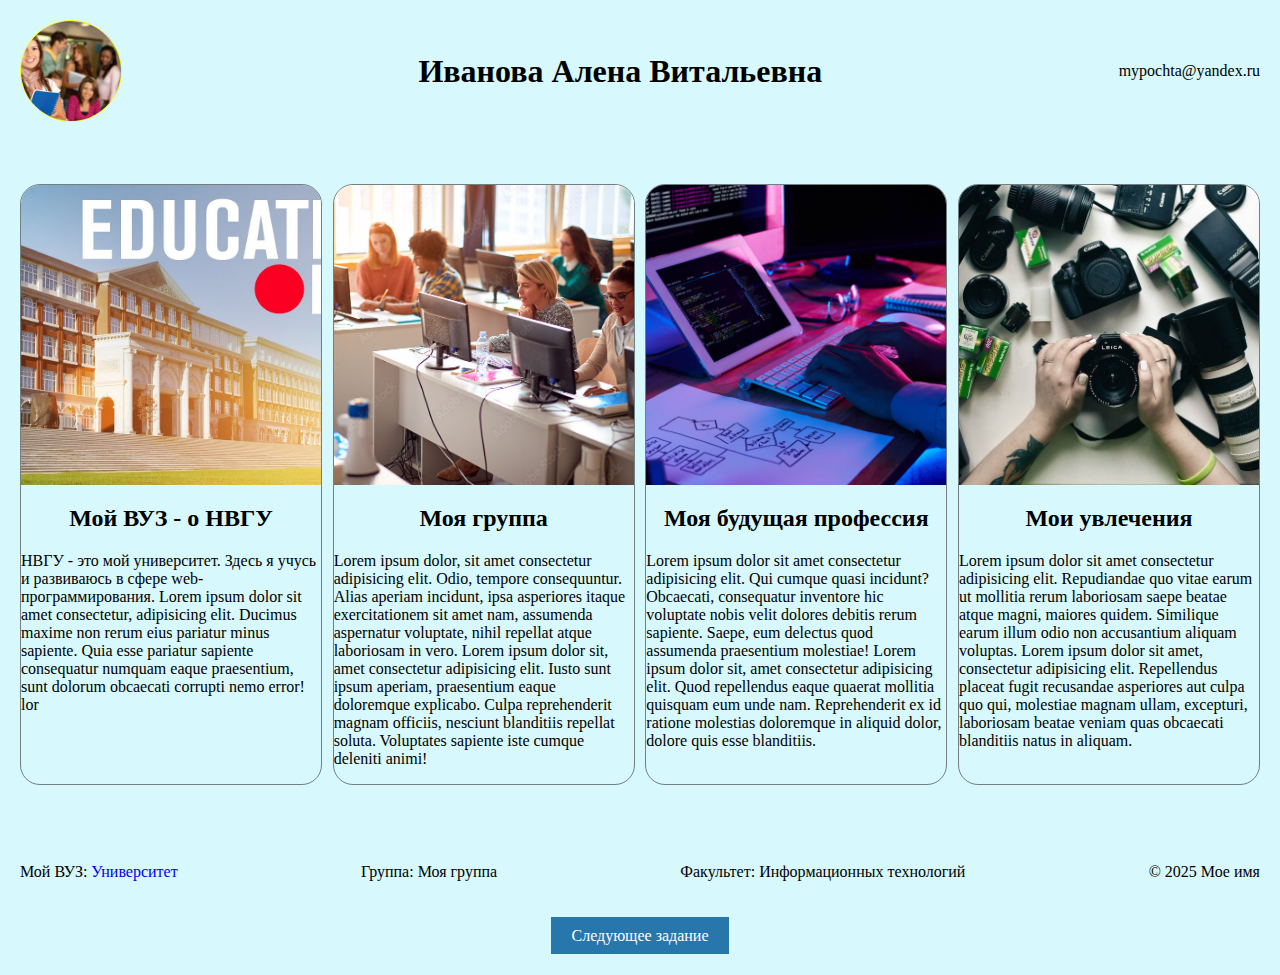
<file: index.html>
<!DOCTYPE html>
<html lang="en">
<head>
    <meta charset="UTF-8">
    <meta name="viewport" content="width=device-width, initial-scale=1.0">
    <link rel="stylesheet" href="style.css">
    <title>Моя страница</title>
</head>
<body>

    <!-- Шапка -->
    <header class="header">
        <img class="img1" src="img/student.jpg" alt="ФИО студента">
        <h1>Иванова Алена Витальевна</h1>
        <p>mypochta@yandex.ru</p>
    </header>



    <!-- Основа -->
    <main>
        <!-- Вуз -->
        <div class="card">
            <img src="img/university.jpg" alt="Фото университета">
            <h2>Мой ВУЗ - о НВГУ</h2>
            <p>НВГУ - это мой университет. Здесь я учусь и развиваюсь в сфере web-программирования. Lorem ipsum dolor sit amet consectetur, adipisicing elit. Ducimus maxime non rerum eius pariatur minus sapiente. Quia esse pariatur sapiente consequatur numquam eaque praesentium, sunt dolorum obcaecati corrupti nemo error! lor</p>
        </div>
    

        <!-- Группа -->
        <div class="card">
            <img src="img/group.jpg" alt="Фото группы">
            <h2>Моя группа</h2>
            <p>Lorem ipsum dolor, sit amet consectetur adipisicing elit. Odio, tempore consequuntur. Alias aperiam incidunt, ipsa asperiores itaque exercitationem sit amet nam, assumenda aspernatur voluptate, nihil repellat atque laboriosam in vero. Lorem ipsum dolor sit, amet consectetur adipisicing elit. Iusto sunt ipsum aperiam, praesentium eaque doloremque explicabo. Culpa reprehenderit magnam officiis, nesciunt blanditiis repellat soluta. Voluptates sapiente iste cumque deleniti animi!</p>
        </div>
    

        <!-- Профессия -->
        <div class="card">
            <img src="img/prof.jpg" alt="Профессия">
            <h2>Моя будущая профессия</h2>
            <p>Lorem ipsum dolor sit amet consectetur adipisicing elit. Qui cumque quasi incidunt? Obcaecati, consequatur inventore hic voluptate nobis velit dolores debitis rerum sapiente. Saepe, eum delectus quod assumenda praesentium molestiae! Lorem ipsum dolor sit, amet consectetur adipisicing elit. Quod repellendus eaque quaerat mollitia quisquam eum unde nam. Reprehenderit ex id ratione molestias doloremque in aliquid dolor, dolore quis esse blanditiis.</p>
        </div>
    
        
        <!-- Хобби -->
        <div class="card">
            <img src="img/hobby.jpg" alt="Хобби">
            <h2>Мои увлечения</h2>
            <p>Lorem ipsum dolor sit amet consectetur adipisicing elit. Repudiandae quo vitae earum ut mollitia rerum laboriosam saepe beatae atque magni, maiores quidem. Similique earum illum odio non accusantium aliquam voluptas. Lorem ipsum dolor sit amet, consectetur adipisicing elit. Repellendus placeat fugit recusandae asperiores aut culpa quo qui, molestiae magnam ullam, excepturi, laboriosam beatae veniam quas obcaecati blanditiis natus in aliquam.</p>
        </div>
    </main>


    <!-- подвал -->
    <footer class="footer">
        <p>Мой ВУЗ: <a href="https://nvsu.ru" target="_blank">Университет</a></p>
        <p>Группа: Моя группа</p>
        <p>Факультет: Информационных технологий</p>
        <p>&copy; 2025 Мое имя</p>
    </footer>


    <!-- Ссылка на след задание -->
    <div class="next">
        <a href="next.html" class="btn">Следующее задание</a>
    </div>
</body>

</html>
</file>
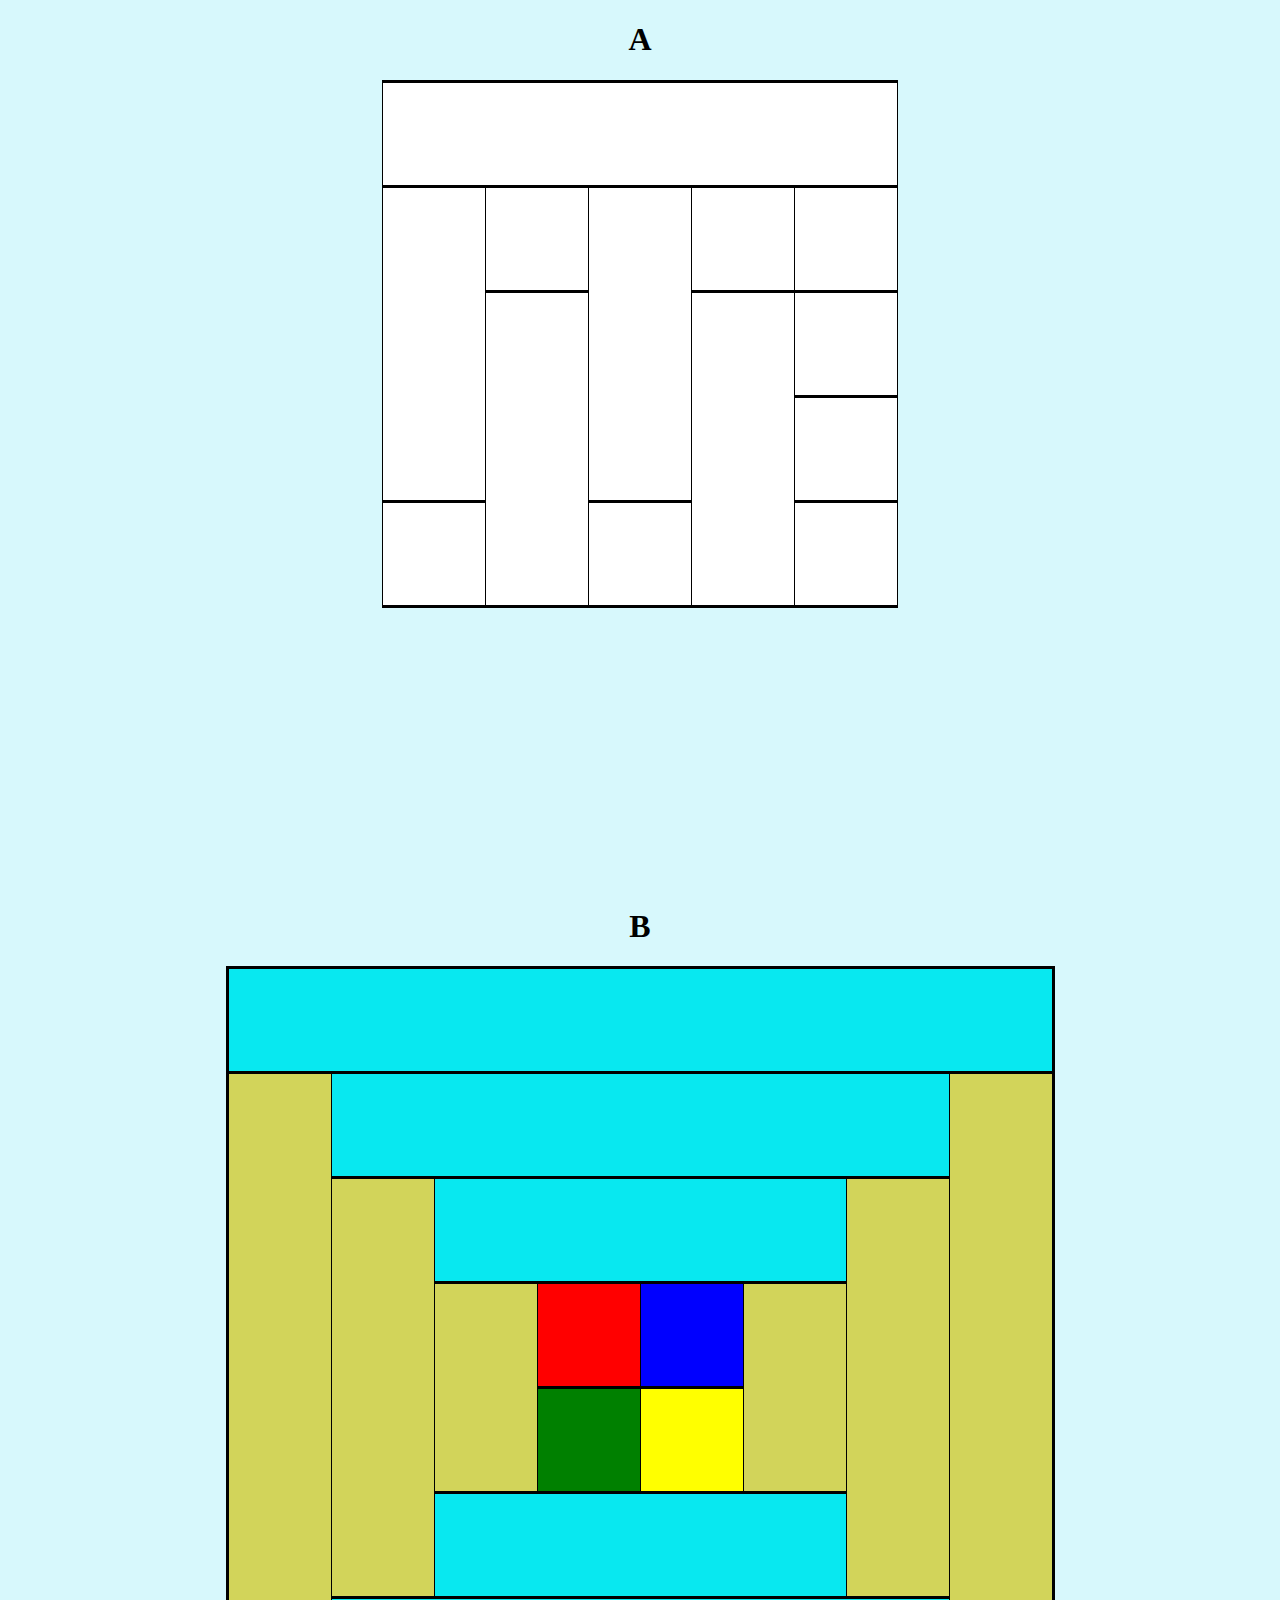
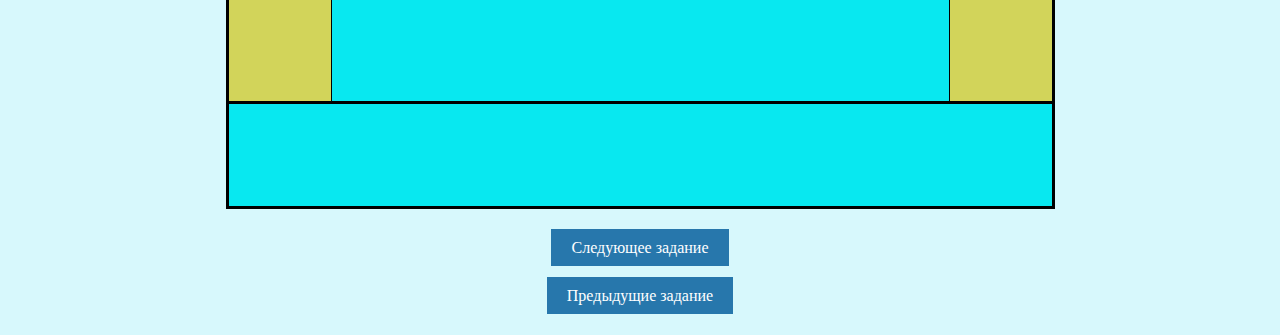
<file: next.html>
<!DOCTYPE html>
<html lang="en">
<head>
    <meta charset="UTF-8">
    <meta name="viewport" content="width=device-width, initial-scale=1.0">
    <link rel="stylesheet" href="style.css">
    <title>Таблицы</title>
</head>
<body>
    <h1 style="text-align: center">А</h1>
    <table class="tb" style="background-color:white;">
    
        <!-- tr строки, td поля -->
        <tbody>
            <!-- первая строка -->
            <tr>
                <td colspan="5"></td>
            </tr>
            <!-- вторая строка -->
            <tr>
                <td rowspan="3"></td>
                <td></td>
                <td rowspan="3"></td>
                <td></td>
                <td></td>
            </tr>
            <!-- третья строка -->
            <tr>
                <td rowspan="3"></td>
                <td rowspan="3"></td>
                <td></td>
            </tr>
            <!-- четвертая строка -->
            <tr>
                <td></td>
            </tr>
            <!-- пятаая строка -->
            <tr>
                <td></td>
                <td></td>
                <td></td>
            </tr>
        </tbody>
    </table>




    <h1 style="text-align: center; margin-top: 300px;">B</h1>

    <table class="tb" style="border: 3px solid black;">
    <tbody>
        <tr style="background-color: rgb(8, 232, 240);">
            <td colspan="8"></td>
        </tr>

        <tr>
            <td style="background-color: rgb(210, 212, 90);" rowspan="6"></td>
            <td style="background-color: rgb(8, 232, 240);"colspan="6"></td>
            <td style="background-color: rgb(210, 212, 90);"rowspan="6"></td>
        </tr>

        <tr>
            <td style="background-color: rgb(210, 212, 90);" rowspan="4"></td>
            <td colspan="4" style="background-color: rgb(8, 232, 240);"colspan="6"></td>
            <td style="background-color: rgb(210, 212, 90);" rowspan="4"></td>
        </tr>


        <tr>
            <td style="background-color: rgb(210, 212, 90);" rowspan="2"></td>
            <td style="background-color:red"></td>
            <td style="background-color:blue"></td>
            <td style="background-color: rgb(210, 212, 90);" rowspan="2"></td>
        </tr>

        <tr>
            <td style="background-color:green"></td>
             <td style="background-color:yellow"></td>
        </tr>

        <tr>
            <td style="background-color: rgb(8, 232, 240);"colspan="4"></td>
        </tr>

        <tr>
            <td style="background-color: rgb(8, 232, 240);"colspan="6"></td>
        </tr>

        <tr>
            <td style="background-color: rgb(8, 232, 240);"colspan="8"></td>
        </tr>
    </tbody>
    </table>


 <!-- Ссылка на след задание и предыдущее -->
    <div class="next">
        <a href="next2.html" class="btn">Следующее задание</a>
    </div>

    <div class="next">
        <a href="index.html" class="btn">Предыдущие задание</a>
    </div>
</body>

</html>
</file>
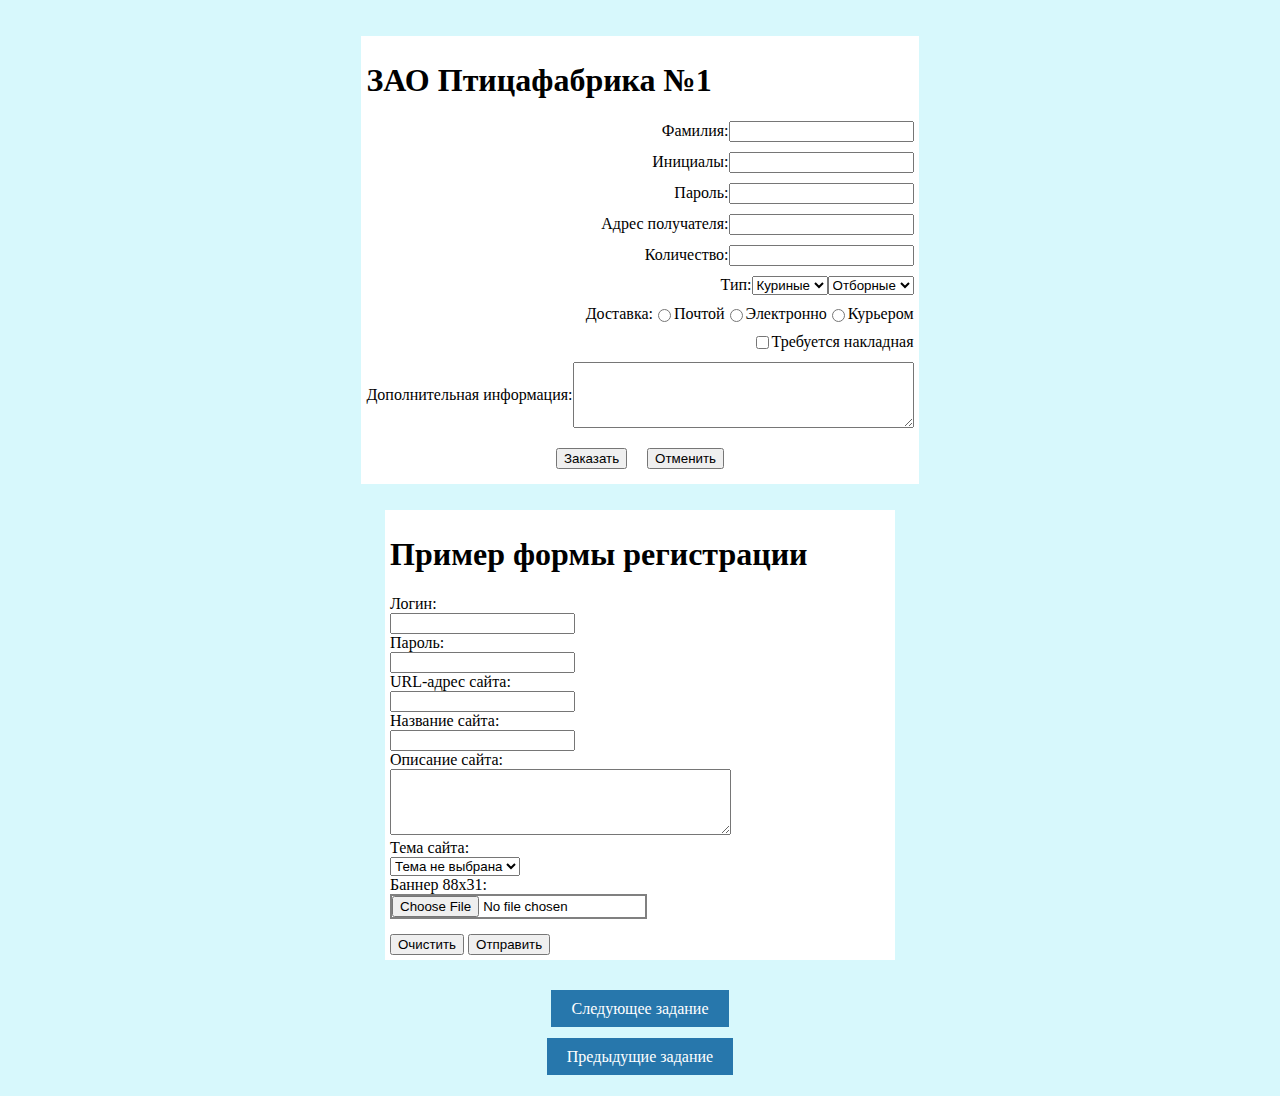
<file: next2.html>
<!DOCTYPE html>
<html lang="ru">
<head>
    <meta charset="UTF-8">
    <meta name="viewport" content="width=device-width, initial-scale=1.0">
    <link rel="stylesheet" href="style.css">
    <title>Формы</title>
</head>
<body>

   
    <form class="order-form"> 
    <ul>
        <h1>ЗАО Птицафабрика №1</h1>
        <!-- Основные поля -->
        <li>
            <label for="surname">Фамилия:</label>
            <input type="text" id="surname" name="surname" required>
        </li>
        
        <li>
            <label for="initials">Инициалы:</label>
            <input type="text" id="initials" name="initials" required>
        </li>

        <li>
            <label for="password">Пароль:</label>
            <input type="password" id="password" name="password" required>
        </li>

        <li>
            <label for="address">Адрес получателя:</label>
            <input type="text" id="address" name="address" required>
        </li>

        <li>
            <label for="quantity">Количество:</label>
            <input type="number" id="quantity" name="quantity" required>
        </li>


        <li>
            <label for="type1">Тип:</label>
            <select id="type1" name="type1">
                <option>Куриные</option>
            </select>

            <select id="type2" name="type2">
                <option>Отборные</option>
            </select>
        </li>


        <li>
            <label>Доставка:</label>
            <input type="radio" id="mail" name="delivery" value="Почтой" required>
            <label for="mail">Почтой</label>

            <input type="radio" id="email" name="delivery" value="Электронно">
            <label for="email">Электронно</label>

            <input type="radio" id="courier" name="delivery" value="Курьером">
            <label for="courier">Курьером</label>
        </li>


        <li>
            <input type="checkbox" id="invoice" name="invoice">
            <label for="invoice">Требуется накладная</label>
        </li>

        
        <li>
            <label for="additional">Дополнительная информация:</label>
            <textarea id="additional" name="additional" rows="4" cols="40"></textarea>
        </li>

        <div>
            <button type="submit">Заказать</button>
            <button type="reset">Отменить</button>
        </div>
    </ul>

</form>




<div class="blform">
<form class="form2">
    <h1>Пример формы регистрации</h1>
    <div>
      <label for="login">Логин:</label><br>
      <input type="text" id="login" name="login" required>
    </div>

    <div>
      <label for="password">Пароль:</label><br>
      <input type="password" id="password" name="password" required>
    </div>

    <div>
      <label for="url">URL-адрес сайта:</label><br>
      <input type="url" id="url" name="url">
    </div>

    <div>
      <label for="site-name">Название сайта:</label><br>
      <input type="text" id="site-name" name="site-name">
    </div>

    <div>
      <label for="description">Описание сайта:</label><br>
      <textarea id="description" name="description" rows="4" cols="40"></textarea>
    </div>

    <!-- Тема -->
    <div>
      <label for="theme">Тема сайта:</label><br>
      <select id="theme" name="theme">
        <option selected>Тема не выбрана</option>
      </select>
    </div>

    <div>
      <label for="banner">Баннер 88x31:</label><br>
      <input type="file" id="banner" name="banner" accept="image/*" style="border:2px solid grey">
    </div>

    <div class="but2">
      <button type="reset">Очистить</button>
      <button type="submit">Отправить</button>
    </div>
  </form>
</div>
    


<!-- Ссылка на след задание и предыдущее -->
    <div class="next">
        <a href="next3.html" class="btn">Следующее задание</a>
    </div>

    <div class="next">
        <a href="next.html" class="btn">Предыдущие задание</a>
    </div>
</body>
</html>
</file>
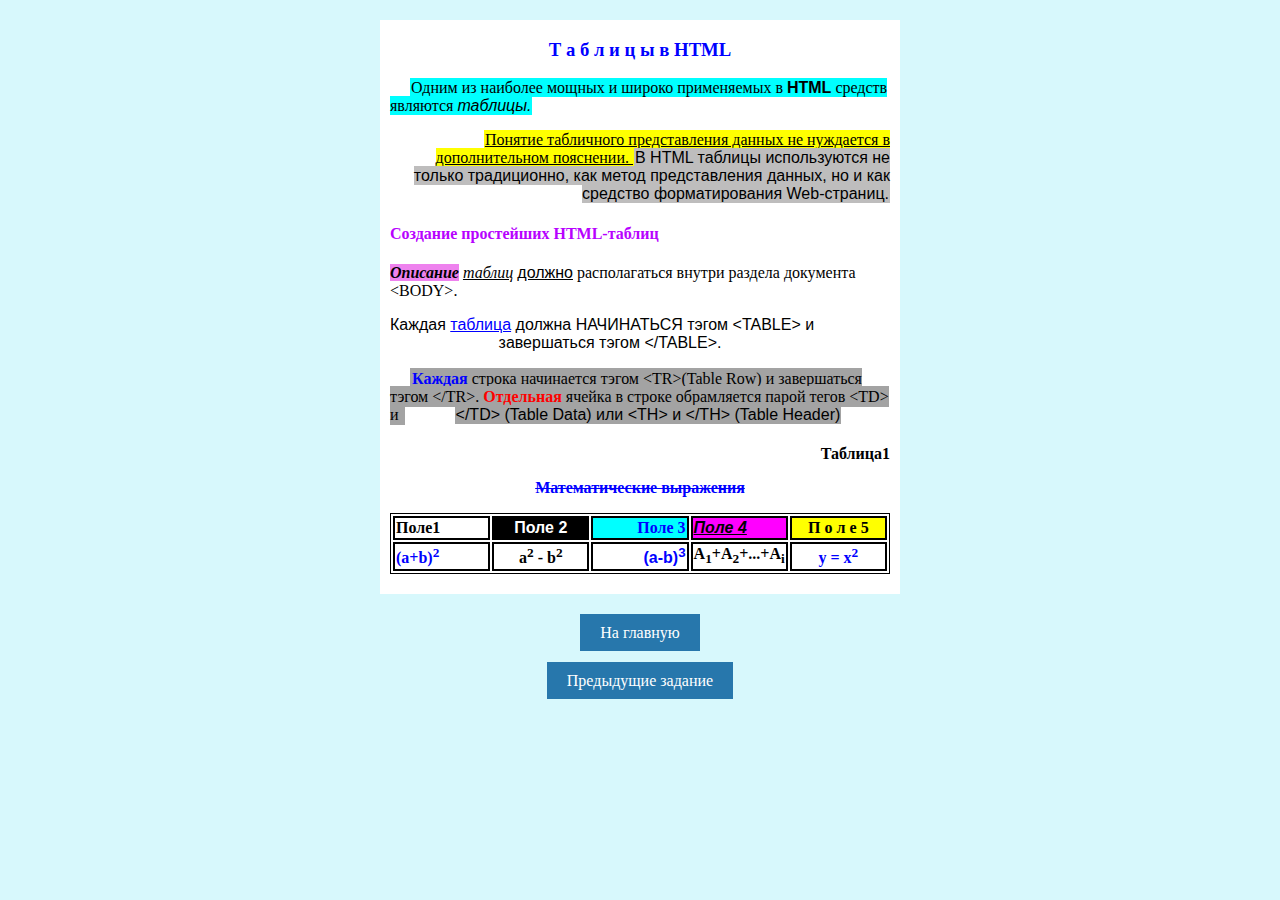
<file: next3.html>
<!DOCTYPE html>
<html lang="en">

<head>
    <meta charset="UTF-8">
    <meta name="viewport" content="width=device-width, initial-scale=1.0">
    <title>CSS</title>
    <link rel="stylesheet" href="style.css">
</head>

<body>
    <div class="container">
    <div class="tabl">
        <h3 style="color:blue; text-align: center;">Т а б л и ц ы в HTML</h1>

            <p style=" margin-left: 20px; background-color: aqua; display: inline; border:1px solid aqua"> Одним из
                наиболее мощных и широко
                применяемых в

                <strong style="font-family: arial;">HTML</strong> средств являются

                <span style="font-family: Verdana, sans-serif; font-style: italic;">таблицы.
                </span>
            </p>

            <br>
            <p style="text-align: right;">
                <span
                    style="background-color: yellow;           text-decoration: underline; border:1px solid yellow">Понятие
                    табличного представления данных не нуждается в дополнительном пояснении.
                </span>
                <span
                    style="background-color: rgb(190, 189, 189); font-family: arial; border:1px solid  rgb(190, 189, 189) ">В
                    HTML таблицы используются не только традиционно, как метод представления данных, но и как средство
                    форматирования Web-страниц.
                </span>
            </p>

            <h4 style="color:rgb(183, 2, 255)">Создание простейших HTML-таблиц</h4>

            <p><strong style="background-color: violet;font-style: italic; font-family: verdana;">Описание</strong>
                <span style="font-style: italic; font-family: verdana; text-decoration: underline;">таблиц</span>

                <span style="font-family: arial; text-decoration: underline;">должно</span> <span
                    style="font-family: calibri;">располагаться внутри раздела документа &lt;BODY&gt;.</span>
            </p>

            <p style="font-family:arial; margin: 0;">
                Каждая <a href="" style="color:blue">таблица</a> должна НАЧИНАТЬСЯ тэгом &lt;TABLE&gt; и </p>
            <p style="text-align: center;  margin:0; padding-right:60px;font-family:arial;">завершаться тэгом
                &lt;/TABLE&gt;.
            </p>

            <br>
            <p
                style="background-color: rgb(163, 163, 163); display: inline; margin-left: 20px; border:2px solid  rgb(163, 163, 163);">
                <strong style="color:blue; font-family: Monotype Corsiva;">Каждая</strong> строка начинается тэгом
                &lt;TR&gt;(Table Row) и завершаться тэгом &lt;/TR&gt;. <strong
                    style="font-family: Monotype Corsiva; color: red;">Отдельная</strong> ячейка в строке обрамляется
                парой тегов &lt;TD&gt; и
            </p>

            <p
                style="font-family:arial;background-color: rgb(163, 163, 163); border: 1px solid rgb(163, 163, 163); margin-left:50px; display:inline; ">
                &lt;/TD&gt; (Table Data) или &lt;TH&gt; и &lt;/TH&gt; (Table Header)
            </p>


            <br>
            <h4 style="text-align: right; margin-bottom:0">Таблица1</h4>
            <p class="mat">Математические выражения</p>

            <table class="table">
                
                <tr>
                    <td style="font-family: Monotype Corsiva; font-weight: bold; vertical-align: top;">Поле1</td>
                    <td style="background-color: black; color:white; text-align: center; font-weight: bold; font-family: arial;">Поле 2</td>
                    <td style="background-color: aqua; color:blue; text-align: right; font-family: verdana; font-weight: bold;">Поле 3</td>
                    <td style="background-color: fuchsia; color:black; text-decoration: underline;
                    font-weight: bold; font-family: arial; font-style: italic;">Поле 4</td>
                    <td style="background-color: yellow; font-weight: bold; text-align: center;">П о л е 5</td>
                </tr>
                <tr>
                    <td style="color:blue; font-weight: bold;">(a+b)<sup>2</sup></td>
                    <td style="font-weight: bold; text-align: center;">a<sup>2</sup> - b<sup>2</sup></td>
                    <td style="color: blue; font-weight: bold; font-family: arial; text-align: right;">(a-b)<sup>3</sup></td>
                    <td style="font-weight: bold;">A<sub>1</sub>+A<sub>2</sub>+...+A<sub>i</sub></td>
                    <td style="color:blue; font-weight: bold; text-align: center;">y = x<sup>2</sup></td>
                </tr>
            </table>
    </div>
    
    </div>

    <!-- Ссылка на след задание и предыдущее -->
    <div class="next">
        <a href="index.html" class="btn">На главную</a>
    </div>

    <div class="next">
        <a href="next2.html" class="btn">Предыдущие задание</a>
    </div>
</body>


<style>
    .container{
        display:flex;
        justify-content: center;
    }
    .tabl {
        background-color: white;
        padding:0 10px;
        width: 500px;
    }
    

</style>

</html>
</file>
<file: style.css>
body{
    margin:20px;
    background-color: rgba(152, 237, 248, 0.39); 
}

/* шапка */
.header,.footer{
   
    display: flex;
    justify-content: space-between;
	align-items: center;
}

.img1{
    width: 100px;
    height: 100px;
    border:1px solid yellow;
    border-radius:50%;
    object-fit: cover; 
}




/* Основа */
main{
    margin: 5% 0; /* и снизу и сверху */
    display:flex;
    justify-content: space-between;
    flex-wrap: wrap;
}
.card{
    border:1px solid rgba(63, 63, 63, 0.658);
    display: flex;
    flex-direction: column;
    width:300px;
    border-radius:20px;
    overflow: hidden; /* скругляет все содержимое*/
}

.card h2{
    text-align: center;
    
}
.card img{
    object-fit: cover; 
    height: 300px;
}

.card p{
    margin-top:0;
   
}

/* подвал */
footer a{
    text-decoration: none;
}


/* следующие задание */
.next {
    text-align: center; 
    margin: 30px 0;
}

.btn {
    background-color: #2777ac;
    color: white;
    padding: 10px 20px;
    text-decoration: none;
}






/* Таблицы */
.tb{
    /* убирает двойные границы */
    border-collapse: collapse;
     margin: 20px auto;         
}

.tb td {
    width: 100px;
    height: 100px;
    border: 1px solid black;
    border-bottom: 3px solid black;
    border-top: 3px solid black;
}






/* формы */
.order-form{
    display: flex;
    justify-content: center;
}
ul{
    background-color: white;
    padding:5px;    
}
.order-form li {
   display: flex;
   margin:10px 0;
   justify-content: flex-end;
   align-items: center;
}

ul div{
    display: flex;
    justify-content: center ;
}

ul div button{
    margin:10px;
}





/* формы  2*/ 
.blform{
    display: flex;
    justify-content: center;
    
}
.form2{
    width: 500px;
    background-color: white;
    display: flex;
    margin:10px 0;
    flex-direction: column;
    padding:5px;  
    
}
.but2{
    margin-top:15px;
}




/* Последнее задание */

.mat{
    text-align: center;
    color:blue; 
    font-family: Monotype Corsiva;
    text-decoration: line-through;
    font-weight: bold;
}


.table{
    width: 100%;
    border:1px solid black;
    margin-bottom: 20px;
}

.table  td{
    width: 20%;
    border:2px solid black;
}
</file>
